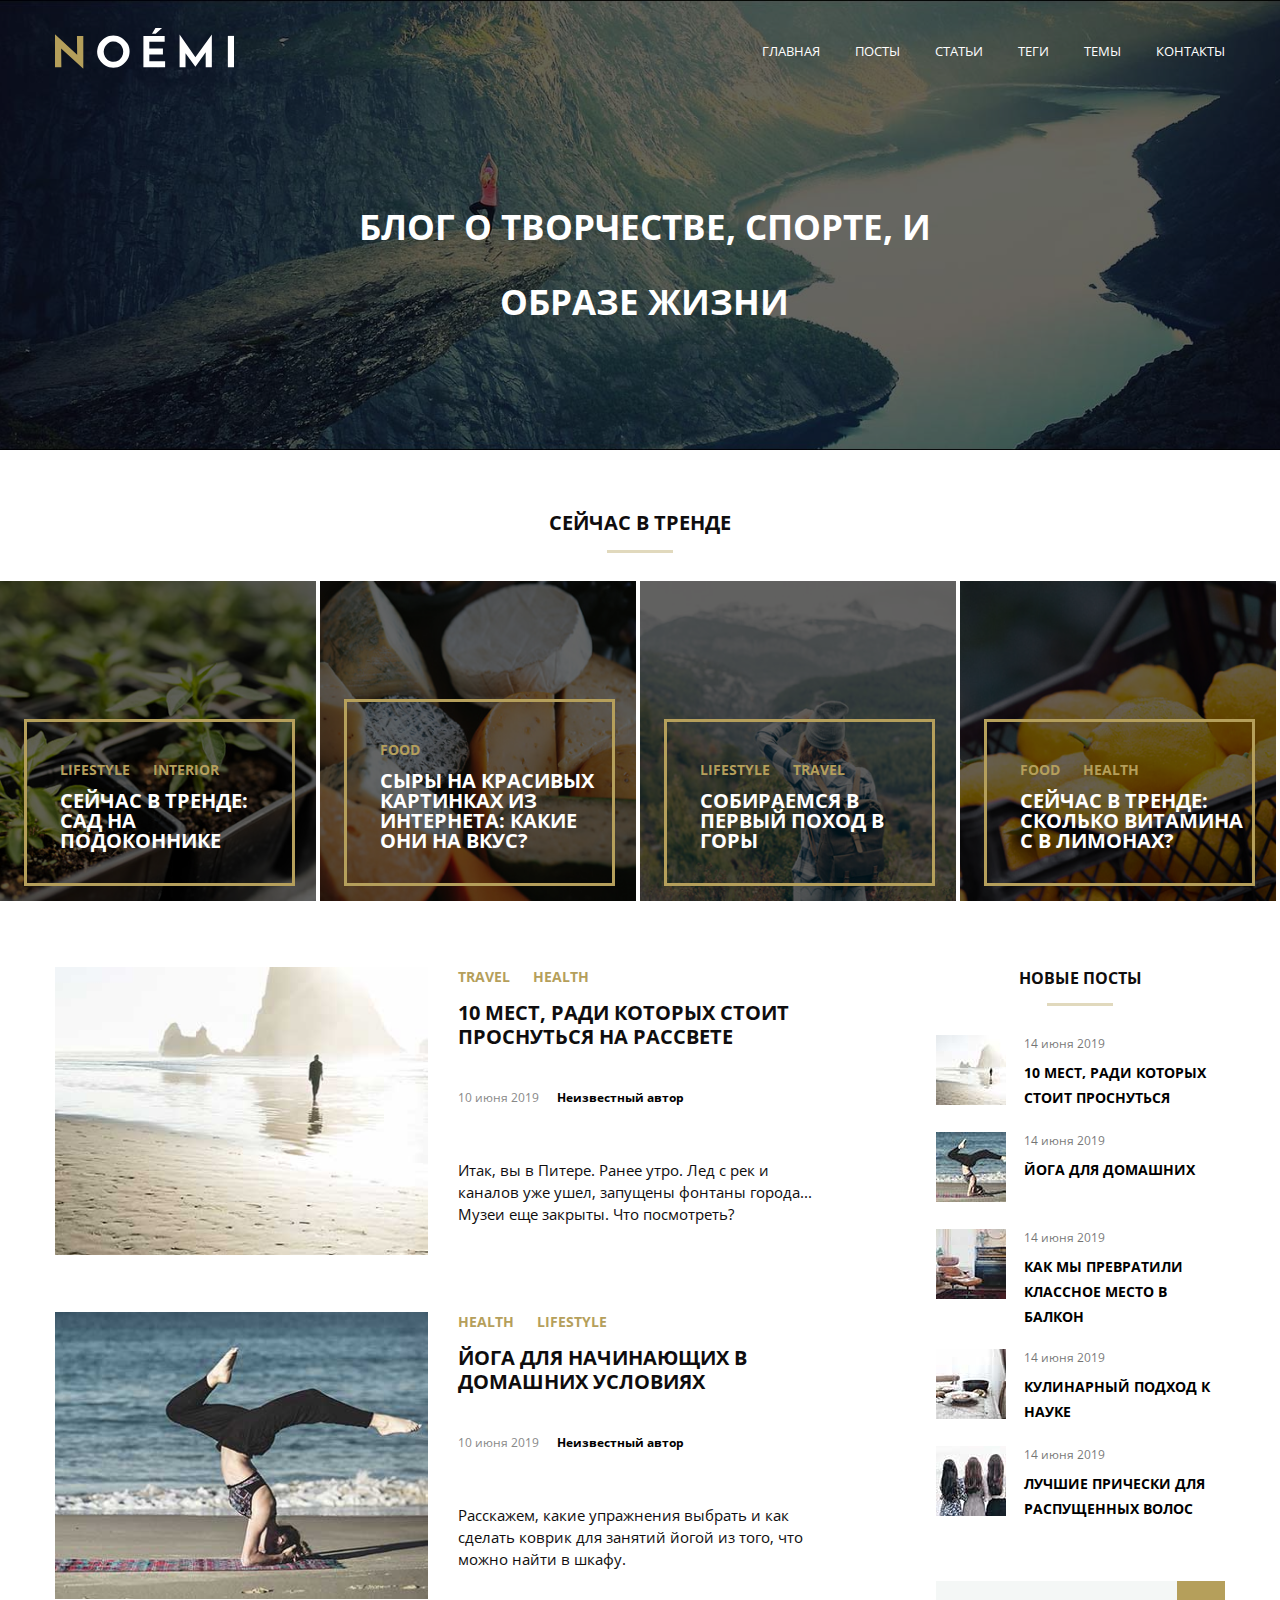
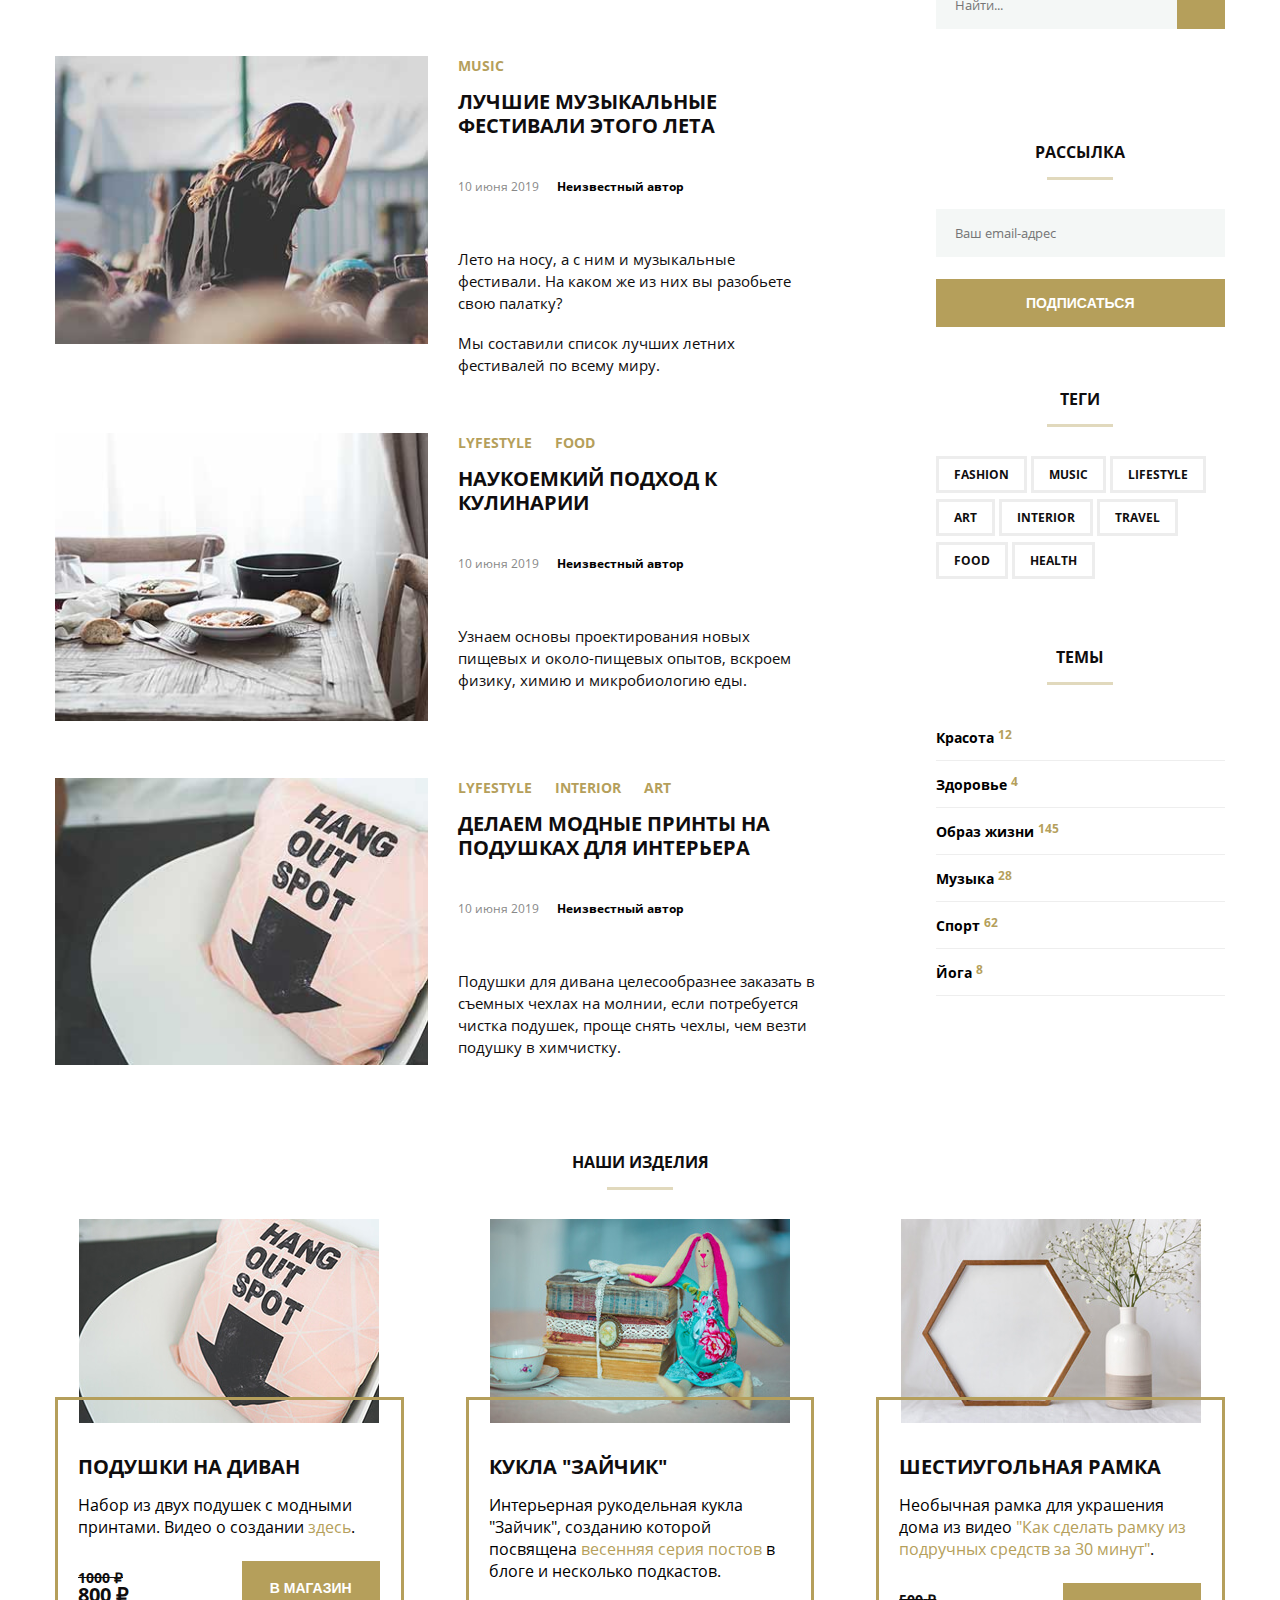
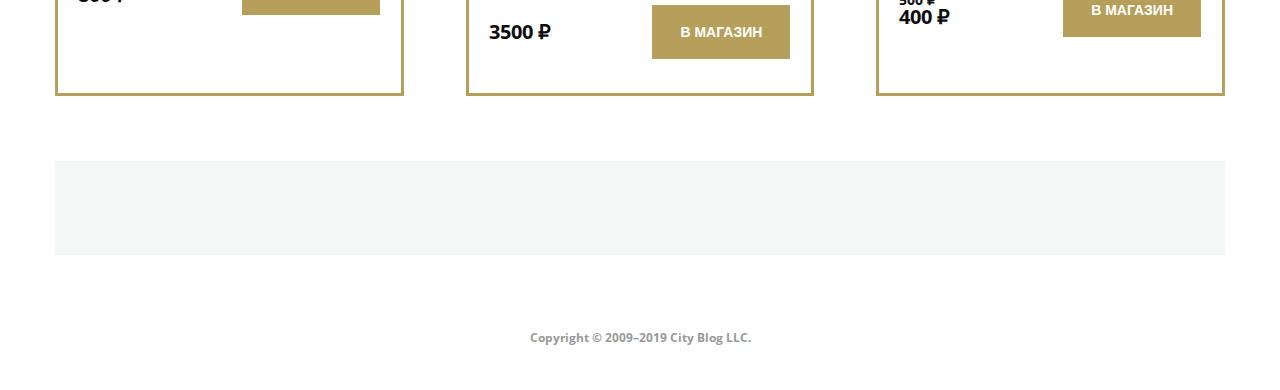
<file: index.html>
<!DOCTYPE html>
<html lang="ru">

<head>
    <meta charset="UTF-8">
    <meta name="viewport" content="width=device-width, initial-scale=1.0">
    <title>mq-diploma</title>
    <link rel="stylesheet" href="css/style.css">
</head>

<body>
    <!--popup-->
    <div class="popup_hidden">
        <div class="popup-container">
            <div class="feedback">
                <div class="feedback-header">
                    <h3 class="feedback-title">Ваш фидбек</h3>
                </div>
                <div class="feedback-content">
                    <form class="feedback-form">
                        <div class="feedback-form-row">
                            <label class="feedback-label">
                <span class="form-hint">Как часто вы заходите на сайт?</span>
                <select class="question-frequency">
                  <option selected>Почти каждый день</option>
                  <option>Раз в несколько дней</option>
                  <option>Раз в несколько недель</option>
                  <option>Несколько раз в год</option>
                </select>
              </label>
                        </div>
                        <div class="feedback-form-row">
                            <span class="form-hint">Вы подписаны на e-mail рассылку?</span>
                            <label class="feedback-radio-label">
                <input class="question-subscription" type="radio" name="subscription">
                <span class="radio-text">Да</span>
              </label>
                            <label class="feedback-radio-label">
                <input class="question-subscription" type="radio" name="subscription">
                <span class="radio-text">Нет</span>
              </label>
                        </div>
                        <div class="feedback-form-row">
                            <label class="feedback-label">
                <span class="form-hint">Расскажите, какой контент вы хотели бы видеть на нашем сайте?</span>
                <input class="question-content" type="text" placeholder="Может, больше рецептов?">
              </label>
                        </div>
                        <div class="feedback-form-row">
                            <button class="sign-up-button" type="submit">Отправить</button>
                        </div>
                    </form>
                </div>
                <button class="popup-close" type="button">
          <span class="popup-close-text_hidden">Закрыть окно</span>
        </button>
            </div>
        </div>
    </div>
    <!--header-->
    <header class="header">
        <div class="header-container">
            <div class="header-box">
                <nav class="menu">
                    <button class="menu-button" type="button">
            <span class="menu-button-label">Открыть меню</span>
          </button>
                    <ul class="menu-list">
                        <li class="menu-list-item">
                            <a href="#0" class="menu-link">Главная</a>
                        </li>
                        <li class="menu-list-item">
                            <a href="#0" class="menu-link">Посты</a>
                        </li>
                        <li class="menu-list-item">
                            <a href="#0" class="menu-link">Статьи</a>
                        </li>
                        <li class="menu-list-item">
                            <a href="#0" class="menu-link">Теги</a>
                        </li>
                        <li class="menu-list-item">
                            <a href="#0" class="menu-link">Темы</a>
                        </li>
                        <li class="menu-list-item">
                            <a href="#0" class="menu-link">Контакты</a>
                        </li>
                    </ul>
                </nav>
                <svg class="header-logo" version="1.1" id="Layer_1" xmlns="http://www.w3.org/2000/svg" xmlns:xlink="http://www.w3.org/1999/xlink" x="0px" y="0px" viewBox="0 0 81.6 18.5" style="enable-background:new 0 0 81.6 18.5;" xml:space="preserve">
          <style type="text/css">
            .st0 {
              fill: #B59F5B;
            }

            .st1 {
              fill: #FFFFFF;
            }
          </style>
          <path class="st0" d="M12.9,3.6v14.9h-0.1l-10-9.1l0.1,8.5H0V3h0.1l10,9.2L10,3.6C10,3.6,12.9,3.6,12.9,3.6z" />
          <path class="st1" d="M20.2,7.1c0.7-1.1,1.5-2,2.7-2.7c1.1-0.7,2.3-1,3.7-1s2.5,0.3,3.7,1c1.1,0.7,2,1.6,2.7,2.7s1,2.3,1,3.6
	s-0.3,2.5-1,3.7s-1.6,2-2.7,2.7s-2.3,1-3.7,1c-1.3,0-2.5-0.3-3.7-1c-1.1-0.7-2-1.5-2.7-2.7s-1-2.3-1-3.7C19.3,9.5,19.6,8.2,20.2,7.1
	z M22.8,13.1c0.4,0.7,0.9,1.3,1.6,1.7s1.4,0.6,2.3,0.6c0.8,0,1.5-0.2,2.2-0.6c0.7-0.4,1.2-1,1.6-1.7s0.6-1.5,0.6-2.3
	c0-0.9-0.2-1.6-0.6-2.3s-0.9-1.3-1.6-1.7s-1.4-0.6-2.2-0.6S25,6.3,24.4,6.8s-1.2,1-1.6,1.7s-0.6,1.5-0.6,2.3
	C22.2,11.6,22.4,12.4,22.8,13.1z" />
          <path class="st1" d="M50,3.6v2.7h-7v3.1h6.2v2.7H43v3.1h7.2v2.7h-9.9V3.6H50z M45.9,2.6h-1.7L45.8,0h3L45.9,2.6z" />
          <path class="st1" d="M71.5,3v14.9h-2.8v-6.8L64,17.7l0,0l-4.5-6.2v6.4h-2.7V3l0,0L64,13.3L71.5,3L71.5,3z" />
          <path class="st1" d="M81.6,3.6v14.3h-2.8V3.6H81.6z" />
        </svg>
            </div>
            <div class="header-title">
                <h1 class="main-title">Блог о творчестве, спорте, и образе жизни</h1>
            </div>
        </div>
    </header>

    <!--main page-->
    <div class="page">

        <!--main content-->
        <div class="main-content">
            <section class="trends">
                <h2 class="trends-header">Сейчас в тренде</h2>
                <div class="trends-cards">
                    <article class="trends-card card-1">
                        <div class="trends-card-body">
                            <div class="post-tags">
                                <ul class="post-tag-list">
                                    <li class="post-tag-item">
                                        <a href="#0" class="post-tag-link">Lifestyle</a>
                                    </li>
                                    <li class="post-tag-item">
                                        <a href="#0" class="post-tag-link">Interior</a>
                                    </li>
                                </ul>
                            </div>
                            <div class="trends-content">
                                <h3 class="trends-title">
                                    <a href="#0" class="trends-title-link">Сейчас в тренде: сад на подоконнике</a>
                                </h3>
                            </div>
                        </div>
                    </article>
                    <article class="trends-card card-2">
                        <div class="trends-card-body">
                            <div class="post-tags">
                                <ul class="post-tag-list">
                                    <li class="post-tag-item">
                                        <a href="#0" class="post-tag-link">Food</a>
                                    </li>
                                </ul>
                            </div>
                            <div class="trends-content">
                                <h3 class="trends-title">
                                    <a href="#0" class="trends-title-link">Сыры на красивых картинках из интернета: какие они на вкус?</a>
                                </h3>
                            </div>
                        </div>
                    </article>
                    <article class="trends-card card-3">
                        <div class="trends-card-body">
                            <div class="post-tags">
                                <ul class="post-tag-list">
                                    <li class="post-tag-item">
                                        <a href="#0" class="post-tag-link">Lifestyle</a>
                                    </li>
                                    <li class="post-tag-item">
                                        <a href="#0" class="post-tag-link">Travel</a>
                                    </li>
                                </ul>
                            </div>
                            <div class="trends-content">
                                <h3 class="trends-title">
                                    <a href="#0" class="trends-title-link">Собираемся в первый поход в горы</a>
                                </h3>
                            </div>
                        </div>
                    </article>
                    <article class="trends-card card-4">
                        <div class="trends-card-body">
                            <div class="post-tags">
                                <ul class="post-tag-list">
                                    <li class="post-tag-item">
                                        <a href="#0" class="post-tag-link">Food</a>
                                    </li>
                                    <li class="post-tag-item">
                                        <a href="#0" class="post-tag-link">Health</a>
                                    </li>
                                </ul>
                            </div>
                            <div class="trends-content">
                                <h3 class="trends-title">
                                    <a href="#0" class="trends-title-link">Сейчас в тренде: сколько витамина С в лимонах?</a>
                                </h3>
                            </div>
                        </div>
                    </article>
                </div>
            </section>
            <div class="main-container">
                <main class="main-posts">
                    <article class="post">
                        <div class="post-preview">
                            <img src="images/last-post1.jpg" class="post-img" alt="10 мест, ради которых стоит проснуться на рассвете">
                        </div>
                        <div class="post-description">
                            <header class="post-preview-header">
                                <div class="post-tags">
                                    <ul class="post-tag-list">
                                        <li class="post-tag-item">
                                            <a href="#0" class="post-tag-link">Travel</a>
                                        </li>
                                        <li class="post-tag-item">
                                            <a href="#0" class="post-tag-link">Health</a>
                                        </li>
                                    </ul>
                                </div>
                                <div class="post-info">
                                    <h3 class="post-title">
                                        <a href="#0" class="post-title-link">10 мест, ради которых стоит проснуться на рассвете</a>
                                    </h3>
                                    <div class="post-meta">
                                        <time class="post-date" datetime="2019-06-10">10 июня 2019</time>
                                        <span class="post-author">Неизвестный автор</span>
                                    </div>
                                </div>
                            </header>
                            <div class="post-content">
                                <p>Итак, вы в Питере. Ранее утро. Лед с рек и каналов уже ушел, запущены фонтаны города... Музеи еще закрыты. Что посмотреть?</p>
                            </div>
                        </div>
                    </article>
                    <article class="post">
                        <div class="post-preview">
                            <img src="images/last-post2.jpg" class="post-img" alt="Йога для начинающих в домашних условиях">
                        </div>
                        <div class="post-description">
                            <header class="post-preview-header">
                                <div class="post-tags">
                                    <ul class="post-tag-list">
                                        <li class="post-tag-item">
                                            <a href="#0" class="post-tag-link">Health</a>
                                        </li>
                                        <li class="post-tag-item">
                                            <a href="#0" class="post-tag-link">Lifestyle</a>
                                        </li>
                                    </ul>
                                </div>
                                <div class="post-info">
                                    <h3 class="post-title">
                                        <a href="#0" class="post-title-link">Йога для начинающих в домашних условиях</a>
                                    </h3>
                                    <div class="post-meta">
                                        <time class="post-date" datetime="2019-06-10">10 июня 2019</time>
                                        <span class="post-author">Неизвестный автор</span>
                                    </div>
                                </div>
                            </header>
                            <div class="post-content">
                                <p>Расскажем, какие упражнения выбрать и как сделать коврик для занятий йогой из того, что можно найти в шкафу.
                                </p>
                            </div>
                        </div>
                    </article>
                    <article class="post">
                        <div class="post-preview">
                            <img src="images/last-post3.jpg" class="post-img" alt="Лучшие музыкальные фестивали">
                        </div>
                        <div class="post-description">
                            <header class="post-preview-header">
                                <div class="post-tags">
                                    <ul class="post-tag-list">
                                        <li class="post-tag-item">
                                            <a href="#0" class="post-tag-link">Music</a>
                                        </li>
                                    </ul>
                                </div>
                                <div class="post-info">
                                    <h3 class="post-title">
                                        <a href="#0" class="post-title-link">Лучшие музыкальные фестивали этого лета</a>
                                    </h3>
                                    <div class="post-meta">
                                        <time class="post-date" datetime="2019-06-10">10 июня 2019</time>
                                        <span class="post-author">Неизвестный автор</span>
                                    </div>
                                </div>
                            </header>
                            <div class="post-content">
                                <p>Лето на носу, а с ним и музыкальные фестивали. На каком же из них вы разобьете свою палатку?</p>
                                <p>Мы составили список лучших летних фестивалей по всему миру.</p>
                            </div>
                        </div>
                    </article>
                    <article class="post">
                        <div class="post-preview">
                            <img src="images/last-post4.jpg" class="post-img" alt="Наукоемкий подход к кулинарии">
                        </div>
                        <div class="post-description">
                            <header class="post-preview-header">
                                <div class="post-tags">
                                    <ul class="post-tag-list">
                                        <li class="post-tag-item">
                                            <a href="#0" class="post-tag-link">Lyfestyle</a>
                                        </li>
                                        <li class="post-tag-item">
                                            <a href="#0" class="post-tag-link">Food</a>
                                        </li>
                                    </ul>
                                </div>
                                <div class="post-info">
                                    <h3 class="post-title">
                                        <a href="#0" class="post-title-link">Наукоемкий подход к кулинарии</a>
                                    </h3>
                                    <div class="post-meta">
                                        <time class="post-date" datetime="2019-06-10">10 июня 2019</time>
                                        <span class="post-author">Неизвестный автор</span>
                                    </div>
                                </div>
                            </header>
                            <div class="post-content">
                                <p>Узнаем основы проектирования новых пищевых и около-пищевых опытов, вскроем физику, химию и микробиологию еды.</p>
                            </div>
                        </div>
                    </article>
                    <article class="post">
                        <div class="post-preview">
                            <img src="images/last-post5.jpg" class="post-img" alt="Модные принты на подушках">
                        </div>
                        <div class="post-description">
                            <header class="post-preview-header">
                                <div class="post-tags">
                                    <ul class="post-tag-list">
                                        <li class="post-tag-item">
                                            <a href="#0" class="post-tag-link">Lyfestyle</a>
                                        </li>
                                        <li class="post-tag-item">
                                            <a href="#0" class="post-tag-link">Interior</a>
                                        </li>
                                        <li class="post-tag-item">
                                            <a href="#0" class="post-tag-link">Art</a>
                                        </li>
                                    </ul>
                                </div>
                                <div class="post-info">
                                    <h3 class="post-title">
                                        <a href="#0" class="post-title-link">Делаем модные принты на подушках для интерьера</a>
                                    </h3>
                                    <div class="post-meta">
                                        <time class="post-date" datetime="2019-06-10">10 июня 2019</time>
                                        <span class="post-author">Неизвестный автор</span>
                                    </div>
                                </div>
                            </header>
                            <div class="post-content">
                                <p>Подушки для дивана целесообразнее заказать в съемных чехлах на молнии, если потребуется чистка подушек, проще снять чехлы, чем везти подушку в химчистку.</p>
                            </div>
                        </div>
                    </article>
                </main>
                <!--sidebar-->
                <aside class="sidebar">

                    <!--latest posts section-->
                    <section class="new-posts">
                        <h2 class="section-title">Новые посты</h2>
                        <article class="new-post">
                            <div class="new-post-preview">
                                <img src="images/2.jpg" class="new-post-img" alt="10 мест, ради которых стоит проснуться">
                            </div>
                            <div class="new-post-info">
                                <time class="new-post-date" datetime="2019-06-14">14 июня 2019</time>
                                <h3><a href="#0" class="new-post-link">10 мест, ради которых стоит проснуться</a></h3>
                            </div>
                        </article>
                        <article class="new-post">
                            <div class="new-post-preview">
                                <img src="images/151.jpg" class="new-post-img" alt="Йога для домашних">
                            </div>
                            <div class="new-post-info">
                                <time class="new-post-date" datetime="2019-06-14">14 июня 2019</time>
                                <h3><a href="#0" class="new-post-link">Йога для домашних</a></h3>
                            </div>
                        </article>
                        <article class="new-post">
                            <div class="new-post-preview">
                                <img src="images/45.jpg" class="new-post-img" alt="Как мы превратили классное место в балкон">
                            </div>
                            <div class="new-post-info">
                                <time class="new-post-date" datetime="2019-06-14">14 июня 2019</time>
                                <h3><a href="#0" class="new-post-link">Как мы превратили классное место в балкон</a></h3>
                            </div>
                        </article>
                        <article class="new-post">
                            <div class="new-post-preview">
                                <img src="images/501.jpg" class="new-post-img" alt="Кулинарный подход к науке">
                            </div>
                            <div class="new-post-info">
                                <time class="new-post-date" datetime="2019-06-14">14 июня 2019</time>
                                <h3><a href="#0" class="new-post-link">Кулинарный подход к науке</a></h3>
                            </div>
                        </article>
                        <article class="new-post">
                            <div class="new-post-preview">
                                <img src="images/7.jpg" class="new-post-img" alt="Лучшие прически для распущенных волос">
                            </div>
                            <div class="new-post-info">
                                <time class="new-post-date" datetime="2019-06-14">14 июня 2019</time>
                                <h3><a href="#0" class="new-post-link">Лучшие прически для распущенных волос</a></h3>
                            </div>
                        </article>

                        <!--search-form-->
                        <div class="search">
                            <form class="search-form">
                                <label class="search-group">
                  <span class="visually-hidden">Введите ключевое слово для поиска статьи</span>
                  <input type="search" class="field" placeholder="Найти..." required>
                </label>
                                <button type="submit" class="search-button">
                  <span class="visually-hidden">Найти</span>
                </button>
                            </form>
                        </div>
                    </section>

                    <!--subscribe-form-->
                    <section class="subscribe-section">
                        <h2 class="section-title">Рассылка</h2>
                        <div class="subscribe">
                            <form class="subscribe-form">
                                <label class="subscribe-hint">
                  <span class="visually-hidden">Оформить подписку</span>
                  <input type="email" class="field-email" placeholder="Ваш email-адрес" required>
                </label>
                                <div class="subscribe">
                                    <button type="submit" class="subscribe-button">Подписаться</button>
                                </div>
                            </form>
                        </div>
                    </section>

                    <!--tag-cloud-->
                    <section class="tags-section">
                        <h2 class="section-title">Теги</h2>
                        <div class="tags">
                            <ul class="tag-list">
                                <li class="tag-list-item">
                                    <a href="#0" class="tag-link">Fashion</a>
                                </li>
                                <li class="tag-list-item">
                                    <a href="#0" class="tag-link">Music</a>
                                </li>
                                <li class="tag-list-item">
                                    <a href="#0" class="tag-link">Lifestyle</a>
                                </li>
                                <li class="tag-list-item">
                                    <a href="#0" class="tag-link">Art</a>
                                </li>
                                <li class="tag-list-item">
                                    <a href="#0" class="tag-link">Interior</a>
                                </li>
                                <li class="tag-list-item">
                                    <a href="#0" class="tag-link">Travel</a>
                                </li>
                                <li class="tag-list-item">
                                    <a href="#0" class="tag-link">Food</a>
                                </li>
                                <li class="tag-list-item">
                                    <a href="#0" class="tag-link">Health</a>
                                </li>
                            </ul>
                        </div>
                    </section>

                    <!--category section-->
                    <section class="category-section">
                        <h2 class="section-title">Темы</h2>
                        <div class="categories">
                            <ul class="category-list">
                                <li class="category-list-item">
                                    <a href="#0" class="category-link">Красота</a>
                                    <span class="category-post-number">12</span>
                                </li>
                                <li class="category-list-item">
                                    <a href="#0" class="category-link">Здоровье</a>
                                    <span class="category-post-number">4</span>
                                </li>
                                <li class="category-list-item">
                                    <a href="#0" class="category-link">Образ жизни</a>
                                    <span class="category-post-number">145</span>
                                </li>
                                <li class="category-list-item">
                                    <a href="#0" class="category-link">Музыка</a>
                                    <sup class="category-post-number">28</sup>
                                </li>
                                <li class="category-list-item">
                                    <a href="#0" class="category-link">Спорт</a>
                                    <span class="category-post-number">62</span>
                                </li>
                                <li class="category-list-item">
                                    <a href="#0" class="category-link">Йога</a>
                                    <span class="category-post-number">8</span>
                                </li>
                            </ul>
                        </div>
                    </section>
                </aside>
                <section class="products">
                    <h2 class="products-header">Наши изделия</h2>
                    <div class="products-cards">
                        <article class="product">
                            <div class="product-imgbox">
                                <picture class="product-preview">
                                    <source srcset="images/shop-item-mobile1.jpg" media="(max-width: 640px)">
                                    <source srcset="images/shop-item-tablet1.jpg" media="(min-width: 641px) and (max-width: 1199px)">
                                    <source srcset="images/shop-item-desk1.jpg" media="(min-width: 1200px)">
                                    <img class="product-preview" src="images/shop-item-tablet1.jpg" alt="Подушки на диван">
                                </picture>
                            </div>
                            <div class="product-info">
                                <div class="product-content">
                                    <h3 class="product-name">Подушки на диван</h3>
                                    <div class="product-description">
                                        <p>
                                            Набор из двух подушек с модными принтами. Видео о создании <a href=#0 class="product-link">здесь</a>.
                                        </p>
                                    </div>
                                </div>
                                <footer class="product-footer">
                                    <div class="product-prices">
                                        <span class="old-price">
                      <span class="product-price-value">1000</span>
                                        <span class="product-price-currency">₽</span>
                                        </span>
                                        <span class="new-price">
                      <span class="product-price-value">800</span>
                                        <span class="product-price-currency">₽</span>
                                        </span>
                                    </div>
                                    <button class="product-button" type="button">В магазин</button>
                                </footer>
                            </div>
                        </article>
                        <article class="product">
                            <div class="product-imgbox">
                                <picture class="product-preview">
                                    <source srcset="images/shop-item-mobilet2.jpg" media="(max-width: 640px)">
                                    <source srcset="images/shop-item-tablet2.jpg" media="(min-width: 641px) and (max-width: 1199px)">
                                    <source srcset="images/shop-item-desk2.jpg" media="(min-width: 1200px)">
                                    <img class="product-preview" src="images/shop-item-tablet2.jpg" alt="Кукла Зайчик">
                                </picture>
                            </div>
                            <div class="product-info">
                                <div class="product-content">
                                    <h3 class="product-name">Кукла "Зайчик"</h3>
                                    <div class="product-description">
                                        <p>
                                            Интерьерная рукодельная кукла "Зайчик", созданию которой посвящена <a href=#0 class="product-link">весенняя серия постов</a> в блоге и несколько подкастов.
                                        </p>
                                    </div>
                                </div>
                                <footer class="product-footer">
                                    <div class="product-prices">
                                        <span class="new-price">
                      <span class="product-price-value">3500</span>
                                        <span class="product-price-currency">₽</span>
                                        </span>
                                    </div>
                                    <button class="product-button" type="button">В магазин</button>
                                </footer>
                            </div>
                        </article>
                        <article class="product">
                            <div class="product-imgbox">
                                <picture class="product-preview">
                                    <source srcset="images/shop-item-mobilet3.jpg" media="(max-width: 640px)">
                                    <source srcset="images/shop-item-tablet3.jpg" media="(min-width: 641px) and (max-width: 1199px)">
                                    <source srcset="images/shop-item-desk3.jpg" media="(min-width: 1200px)">
                                    <img class="product-preview" src="images/shop-item-tablet3.jpg" alt="Шестиугольная рамка">
                                </picture>
                            </div>
                            <div class="product-info">
                                <div class="product-content">
                                    <h3 class="product-name">Шестиугольная рамка</h3>
                                    <div class="product-description">
                                        <p>
                                            Необычная рамка для украшения дома из видео <a href=#0 class="product-link">"Как сделать рамку из
                        подручных средств за 30 минут"</a>.
                                        </p>
                                    </div>
                                </div>
                                <footer class="product-footer">
                                    <div class="product-prices">
                                        <span class="old-price">
                      <span class="product-price-value">500</span>
                                        <span class="product-price-currency">₽</span>
                                        </span>
                                        <span class="new-price">
                      <span class="product-price-value">400</span>
                                        <span class="product-price-currency">₽</span>
                                        </span>
                                    </div>
                                    <button class="product-button" type="button">В магазин</button>
                                </footer>
                            </div>
                        </article>
                    </div>
                </section>
            </div>

            </main>
        </div>

        <!--footer-->
        <footer class="footer">
            <div class="footer-container">
                <address class="articles-socials">
        <ul class="socials-list">
          <li class="socials-list-item">
            <a href="0" class="socials-link socials-link-twitter">
              <span class="socials-link-text visually-hidden">Twitter</span>
            </a>
          </li>
          <li class="socials-list-item">
            <a href="0" class="socials-link socials-link-pinterest">
              <span class="socials-link-text visually-hidden">Pinterest</span>
            </a>
          </li>
          <li class="socials-list-item">
            <a href="0" class="socials-link socials-link-facebook">
              <span class="socials-link-text visually-hidden">Facebook</span>
            </a>
          </li>
          <li class="socials-list-item">
            <a href="0" class="socials-link socials-link-instagram">
              <span class="socials-link-text visually-hidden">Instagram</span>
            </a>
          </li>
          <li class="socials-list-item">
            <a href="0" class="socials-link socials-link-tumblr">
              <span class="socials-link-text visually-hidden">Tumblr</span>
            </a>
          </li>
        </ul>
      </address>
                <div class="copyright">
                    <a href="#0" class="copyright-link">Copyright © 2009–2019 City Blog LLC.</a>
                </div>
            </div>
        </footer>
</body>

</html>
</file>
<file: css/style.css>
* {
    margin: 0;
    padding: 0;
}

@font-face {
    font-family: Open Sans;
    src: url(../fonts/OpenSans-Regular.ttf), url(../fonts/OpenSans-Regular.woff), url(../fonts/OpenSans-Regular.woff2);
    font-weight: 400;
    font-style: normal;
}

@font-face {
    font-family: Open Sans;
    src: url(../fonts/OpenSans-Bold.ttf), url(../fonts/OpenSans-Bold.woff), url(../fonts/OpenSans-Bold.woff2);
    font-weight: 700;
    font-style: normal;
}


/*popup*/

.popup_hidden {
    display: flex;
    flex: auto;
    position: fixed;
    top: 0;
    left: 0;
    z-index: 9999;
    box-sizing: border-box;
    padding-top: 56px;
    padding-left: 15px;
    padding-right: 15px;
    width: 100%;
    height: 100vh;
    background-color: rgba(0, 0, 0, 0.6);
}

.popup_hidden {
    display: none;
}

.popup-container {
    position: relative;
    width: 98%;
    max-width: 390px;
    margin: auto;
    background-color: #ffffff;
}

.feedback-title {
    padding-top: 30px;
    font-weight: 700;
    line-height: normal;
    font-size: 16px;
    text-transform: uppercase;
    text-align: center;
    color: #0f0d0e;
}

.feedback-title::after {
    content: "";
    display: block;
    width: 66px;
    box-sizing: border-box;
    border-bottom: 3px solid #e1d9bd;
    margin-right: auto;
    margin-left: auto;
    margin-top: 11px;
    margin-bottom: 29px;
}

.feedback-form {
    -webkit-appearance: none;
    -moz-appearance: none;
    display: flex;
    flex-direction: column;
    align-items: flex-start;
    justify-content: space-between;
}

.feedback-form-row {
    width: 100%;
    box-sizing: border-box;
    padding-right: 25px;
    padding-left: 25px;
    margin-top: 34px;
}

.feedback-form-row:first-child {
    margin-top: 0;
}

.form-hint {
    display: block;
    margin-bottom: 9px;
    font-weight: 400;
    line-height: normal;
    font-size: 13px;
    font-family: Open Sans, Arial, sans-serif;
}

.question-frequency {
    -webkit-appearance: none;
    -moz-appearance: none;
    width: 100%;
    height: 48px;
    padding-left: 20px;
    font-weight: 400;
    line-height: normal;
    font-size: 13px;
    color: #000000;
    opacity: 0.54;
    border: none;
    background-image: url("../svg/form-arrows.svg");
    background-repeat: no-repeat;
    background-position: right 15px center;
    background-color: #f4f7f6;
    background-size: 8px;
}

.question-frequency:focus {
    outline: 1px solid #b59f5b;
}

.feedback-radio-label {
    display: inline-block;
}

.feedback-radio-label:last-child {
    margin-left: 34px;
}

.question-subscription {
    position: absolute;
    clip: rect(1px, 1px, 1px, 1px);
    height: 1px;
    width: 1px;
}

.question-subscription:checked {
    outline: 1px solid #b59f5b;
    outline-offset: 3px;
}

.radio-text {
    font-weight: 400;
    line-height: normal;
    font-size: 13px;
    font-family: Open Sans, Arial, sans-serif;
}

.radio-text::before {
    display: inline-block;
    content: "";
    width: 25px;
    height: 25px;
    margin-right: 6px;
    vertical-align: middle;
    background-image: url("../svg/form-empty-circle.svg");
    background-repeat: no-repeat;
    background-position: center center;
    background-size: 25px;
}

.question-subscription:checked+.radio-text::before {
    background-image: url("../svg/form-circle.svg");
}

.question-content {
    width: 100%;
    height: 131px;
    box-sizing: border-box;
    padding-top: 21px;
    padding-left: 21px;
    font-weight: 400;
    line-height: normal;
    font-size: 13px;
    color: #000000;
    opacity: 0.54;
    border: none;
    background-color: #f4f7f6;
}

.question-content:focus {
    outline: 1px solid #b59f5b;
}

.sign-up-button {
    width: 100%;
    height: 48px;
    margin-top: 25px;
    margin-bottom: 30px;
    font-weight: 700;
    line-height: normal;
    font-size: 14px;
    text-align: center;
    text-transform: uppercase;
    color: #ffffff;
    background-color: #b59f5b;
    border: none;
}

.sign-up-button:hover {
    background-color: #323232;
}

.popup-close {
    position: absolute;
    right: 0;
    top: -32px;
    width: 27px;
    height: 27px;
    border: none;
    background-image: url("../svg/form-x.svg");
    background-repeat: no-repeat;
    background-position: center center;
    background-size: 27px;
    background-color: transparent;
}

.popup-close-text_hidden {
    position: absolute;
    width: 1px;
    height: 1px;
    clip: rect(1px 1px 1px 1px);
}

@media (min-width: 641px) and (max-width:1199px) {
    .popup-container {
        width: 50%;
    }
}


/*header*/

.header {
    position: relative;
    min-height: 639px;
    text-align: center;
    background-image: url("../images/banner-mobile.jpg");
    background-repeat: no-repeat;
    background-position: center center;
    background-color: #000000;
    background-size: cover;
}

.header::after {
    content: "";
    position: absolute;
    top: 0;
    left: 0;
    bottom: 0;
    right: 0;
    background-color: #000000;
    opacity: 0.6;
}

.header-container,
.footer-container {
    max-width: 1170px;
    margin-right: auto;
    margin-left: auto;
    padding-right: 15px;
    padding-left: 15px;
}

.header-box {
    position: relative;
    z-index: 2;
    display: flex;
    flex-direction: column;
    justify-content: space-between;
    align-items: center;
    box-sizing: border-box;
    padding-top: 8.6%;
    margin: auto;
    font-family: Open Sans, Arial, sans-serif;
}

.menu {
    align-self: flex-end;
    font-weight: 400;
    font-size: 13px;
    line-height: 36px;
    text-transform: uppercase;
}

.menu-button {
    position: absolute;
    width: 23px;
    height: 20px;
    text-indent: -9999px;
    border: none;
    background-color: transparent;
}

.menu-button::before {
    top: 0;
}

.menu-button::before,
.menu-button::after {
    content: "";
    position: absolute;
    right: 16px;
    width: 100%;
    height: 20%;
    background-color: #ffffff;
}

.menu-button::after {
    bottom: 0;
}

.menu-button-label {
    position: absolute;
    top: 8px;
    right: 16px;
    width: 100%;
    height: 20%;
    background-color: #ffffff;
}

.menu-list {
    display: none;
}

.header-logo {
    max-width: 269px;
    margin-top: 185px;
}

.header-title {
    position: relative;
    z-index: 3;
    margin-top: 43px;
}

.main-title {
    font-weight: 700;
    line-height: 36px;
    font-size: 26px;
    font-family: Open Sans, Arial, sans-serif;
    text-transform: uppercase;
    color: #ffffff;
}


/*main page*/

.page {
    font-family: Open Sans, Arial, sans-serif;
}

.main-content {
    text-align: left;
}


/*trends section*/

.trends {
    box-sizing: border-box;
    margin-bottom: 44px;
}

.trends-header {
    margin-top: 40px;
    font-weight: 700;
    line-height: normal;
    font-size: 16px;
    text-transform: uppercase;
    text-align: center;
    color: #0f0d0e;
}

.trends-header::after {
    content: "";
    display: block;
    width: 66px;
    box-sizing: border-box;
    border-bottom: 3px solid #e1d9bd;
    margin-right: auto;
    margin-left: auto;
    margin-top: 8px;
    margin-bottom: 25px;
}

.trends-card {
    position: relative;
    display: flex;
    height: 231px;
    margin-bottom: 2px;
    font-size: 16px;
    background-color: #000000;
    background-repeat: no-repeat;
    background-size: cover;
    background-position: center center;
}

.card-1 {
    background-image: url(../images/trend1.jpg);
}

.card-2 {
    background-image: url(../images/trend2.jpg);
}

.card-3 {
    background-image: url(../images/trend3.jpg);
}

.card-4 {
    background-image: url(../images/trend4.jpg);
}

.trends-card::after {
    content: "";
    position: absolute;
    top: 0;
    left: 0;
    z-index: 5;
    width: 100%;
    height: 100%;
    background-color: #000000;
    opacity: 0.6;
}

.trends-card-body {
    position: absolute;
    bottom: 15px;
    right: 13px;
    left: 16px;
    z-index: 9998;
    display: flex;
    flex-direction: column;
    align-items: flex-start;
    justify-content: center;
    box-sizing: border-box;
    width: calc(100% - 29px);
    padding-top: 33px;
    padding-left: 19px;
    padding-bottom: 30px;
    border: 3px solid #b59f5b;
}

.post-tags {
    font-weight: 700;
    line-height: normal;
    font-size: 14px;
    text-transform: uppercase;
}

.post-tag-list {
    list-style-type: none;
}

.post-tag-item {
    display: inline-block;
    margin-right: 19px;
}

.post-tag-item:last-child {
    margin-right: 0;
}

.post-tag-link {
    text-decoration: none;
    color: #b59f5b;
}

.post-tag-link:hover {
    text-decoration: underline;
}

.trends-content {
    margin-top: 12px;
}

.trends-title {
    font-weight: 700;
    line-height: 20px;
    font-size: 16px;
    text-transform: uppercase;
}

.trends-title-link {
    text-decoration: none;
    color: #ffffff;
}

.trends-title-link:hover {
    color: #b59f5b;
}


/*post list*/

.main-container {
    max-width: 1170px;
    margin-right: auto;
    margin-left: auto;
    padding-right: 15px;
    padding-left: 15px;
}

.post {
    box-sizing: border-box;
    padding-bottom: 22px;
    border-bottom: 3px solid #eeeeee;
}

.post:nth-child(n+2) {
    margin-top: 35px;
}

.post-img {
    display: block;
    width: 100%;
}

.post-preview-header {
    margin-top: 15px;
}

.post-info {
    margin-top: 15px;
}

.post-title-link {
    display: block;
    font-weight: 700;
    line-height: 20px;
    font-size: 16px;
    text-transform: uppercase;
    color: #0f0d0e;
    text-decoration: none;
}

.post-title-link:hover {
    color: #b59f5b;
}

.post-meta {
    margin-top: 25px;
}

.post-date {
    display: inline-block;
    margin-right: 14px;
    font-weight: 400;
    line-height: normal;
    font-size: 12px;
    color: #888888;
}

.post-author {
    display: inline-block;
    font-weight: 700;
    line-height: normal;
    font-size: 12px;
    color: #000000;
}

.post-content {
    margin-top: 20px;
    font-weight: 400;
    line-height: 20px;
    font-size: 14px;
    color: #0f0d0e;
}

p {
    margin-bottom: 12px;
}

p:last-child {
    margin-bottom: 0;
}


/*sidebar*/

.sidebar {
    margin-top: 44px;
    font-family: Open Sans, Arial, sans-serif;
}


/*latest posts section*/

.section-title {
    font-weight: 700;
    line-height: normal;
    font-size: 16px;
    text-transform: uppercase;
    text-align: center;
    color: #0f0d0e;
}

.section-title::after {
    content: "";
    display: block;
    width: 66px;
    box-sizing: border-box;
    border-bottom: 3px solid #e1d9bd;
    margin-right: auto;
    margin-left: auto;
    margin-top: 14px;
    margin-bottom: 29px;
}

.new-post {
    display: flex;
}

.new-post:nth-child(n+2) {
    margin-top: 20px;
}

.new-post-preview {
    margin-right: 18px;
}

.new-post-date {
    display: block;
    margin-bottom: 6px;
    font-weight: 400;
    line-height: normal;
    font-size: 12px;
    color: #000000;
    opacity: 0.54;
}

.new-post-link {
    font-weight: 700;
    line-height: 18px;
    font-size: 14px;
    text-transform: uppercase;
    color: #000000;
    text-decoration: none;
}

.new-post-link:hover {
    color: #b59f5b;
}


/*search-form*/

.search {
    margin-top: 60px;
}

.search-form {
    -webkit-appearance: none;
    -moz-appearance: none;
    display: flex;
}

.search-group {
    width: 100%;
    text-align: left;
}

.field {
    display: inline-block;
    height: 48px;
    width: 100%;
    box-sizing: border-box;
    padding-left: 19px;
    font-weight: 400;
    font-size: 13px;
    font-family: inherit;
    background-color: #f4f7f6;
    border: none;
}

.field:focus {
    outline: 1px solid #b59f5b;
}

.search-button {
    min-width: 48px;
    height: 48px;
    border: none;
    background-color: #b59f5b;
    background-image: url("https://netology-code.github.io/html-2-diploma/sources/images/search.svg");
    background-repeat: no-repeat;
    background-position: center center;
    background-size: 18px;
}

.search-button:hover {
    background-color: #323232;
}


/*subscribe-form*/

.subscribe-section {
    margin-top: 44px;
}

.subscribe {
    margin-top: 22px;
}

.subscribe-form {
    -webkit-appearance: none;
    -moz-appearance: none;
    display: flex;
    flex-direction: column;
}

.subscribe-hint {
    text-align: left;
}

.visually-hidden {
    width: 1px;
    height: 1px;
    clip: rect(1px, 1px, 1px, 1px);
    position: absolute;
}

.field-email {
    display: block;
    height: 48px;
    width: 100%;
    box-sizing: border-box;
    padding-left: 19px;
    font-weight: 400;
    font-size: 13px;
    font-family: inherit;
    background-color: #f4f7f6;
    border: none;
}

.field-email:focus {
    outline: 1px solid #b59f5b;
}

.subscribe-button {
    width: 100%;
    height: 48px;
    font-weight: 700;
    font-size: 14px;
    text-transform: uppercase;
    color: #ffffff;
    border: none;
    background-color: #b59f5b;
}

.subscribe-button:hover {
    background-color: #323232;
}


/*tag-cloud*/

.tags-section {
    margin-top: 44px;
}

.tags {
    margin-top: 23px;
    text-align: left;
}

.tag-list {
    list-style-type: none;
}

.tag-list-item {
    display: inline-block;
    margin-bottom: 6px;
}

.tag-link {
    display: inline-block;
    padding: 7px 15px;
    font-weight: 700;
    font-size: 12px;
    text-transform: uppercase;
    color: #0f0d0e;
    border: 3px solid #ededed;
    text-decoration: none;
}

.tag-link:hover {
    border: 3px solid #b59f5b;
}


/*category section*/

.category-section {
    margin-top: 44px;
}

.categories {
    margin-top: 24px;
    text-align: left;
}

.category-list {
    display: flex;
    flex-direction: column;
    list-style-type: none;
}

.category-list-item {
    display: flex;
    align-items: center;
    justify-content: flex-start;
    height: 47px;
    box-sizing: border-box;
    border-bottom: 1px solid #eeeeee;
}

.category-link {
    display: inline-block;
    margin-right: 4px;
    font-weight: 700;
    font-size: 14px;
    color: #000000;
    text-decoration: none;
}

.category-link:hover {
    color: #b59f5b;
}

.category-post-number {
    display: inline-block;
    padding-top: 15px;
    padding-bottom: 21px;
    font-weight: 700;
    font-size: 12px;
    color: #b59f5b;
}

.products {
    margin-top: 44px;
}

.products-header {
    font-weight: 700;
    line-height: normal;
    font-size: 16px;
    text-transform: uppercase;
    text-align: center;
    color: #0f0d0e;
}

.products-header::after {
    content: "";
    display: block;
    width: 66px;
    box-sizing: border-box;
    border-bottom: 3px solid #e1d9bd;
    margin-right: auto;
    margin-left: auto;
    margin-top: 14px;
    margin-bottom: 29px;
}

.product {
    display: flex;
    flex-direction: column;
    justify-content: center;
    align-items: flex-start;
    margin-bottom: 25px;
    padding-right: 21px;
    padding-left: 21px;
    box-sizing: border-box;
}

.product:last-child {
    margin-bottom: 0;
}

.product-imgbox {
    max-width: 100%;
    margin-right: auto;
    margin-left: auto;
}

.product-preview {
    max-width: 100%;
    margin-right: auto;
    margin-left: auto;
}

.product-info {
    position: relative;
    margin-top: -31px;
    margin-right: -21px;
    margin-left: -21px;
    padding-left: 18px;
    padding-right: 21px;
    padding-bottom: 26px;
    border: 3px solid #b59f5b;
}

.product-content {
    margin-bottom: 23px;
    padding-top: 53px;
}

.product-name {
    margin-bottom: 8px;
    font-weight: 700;
    line-height: normal;
    font-size: 17px;
    text-transform: uppercase;
    color: #0f0d0e;
}

.product-link {
    text-decoration: none;
    color: #b59f5b;
}

.product-link:hover {
    font-weight: 700;
    text-decoration: underline;
}

.product-footer {
    display: flex;
    justify-content: space-between;
    align-items: center;
}

.product-prices {
    display: flex;
    flex-direction: column;
}

.old-price {
    font-weight: 700;
    line-height: 1;
    font-size: 14px;
    text-decoration: line-through;
    color: #0f0d0e;
}

.new-price {
    font-weight: 700;
    line-height: 1;
    font-size: 20px;
    color: #0f0d0e;
}

.product-button {
    padding: 19px 28px;
    font-weight: 700;
    line-height: normal;
    font-size: 14px;
    text-transform: uppercase;
    color: #ffffff;
    background-color: #b59f5b;
    border: none;
}

.product-button:hover {
    background-color: #323232;
}


/*footer*/

.footer {
    margin-top: 44px;
    font-family: Open Sans, Arial, sans-serif;
    text-align: center;
}

.articles-socials {
    background-color: #f3f7f5;
}

.socials-list {
    padding-top: 31px;
    padding-bottom: 31px;
    list-style-type: none;
}

.socials-list-item {
    display: inline-block;
    margin: 0px 14px;
}

.socials-list-item:last-child {
    margin: 0;
}

.socials-link {
    display: inline-block;
    width: 27px;
    height: 27px;
    background-repeat: no-repeat;
    background-position: center;
    background-size: 27px;
}

.socials-link-twitter {
    background-image: url("https://netology-code.github.io/html-2-diploma/sources/images/social/004-twitter.svg");
}

.socials-link-pinterest {
    background-image: url("https://netology-code.github.io/html-2-diploma/sources/images/social/001-pinterest.svg");
}

.socials-link-facebook {
    background-image: url("https://netology-code.github.io/html-2-diploma/sources/images/social/002-facebook-logo.svg");
}

.socials-link-instagram {
    background-image: url("https://netology-code.github.io/html-2-diploma/sources/images/social/005-instagram.svg");
}

.socials-link-tumblr {
    background-image: url("https://netology-code.github.io/html-2-diploma/sources/images/social/003-tumblr.svg");
}

.copyright {
    margin-top: 50px;
    margin-bottom: 47px;
}

.copyright-link {
    display: block;
    font-weight: 700;
    line-height: normal;
    font-size: 12px;
    color: #999999;
    text-decoration: none;
}

@media (min-width: 641px),
(orientation: landscape) and (max-width: 640px) {
    .trends-cards {
        display: flex;
        flex-wrap: wrap;
    }
    .trends-card {
        width: calc(50% - 4px);
        font-size: 17px;
    }
    .trends-card:nth-child(2n+1) {
        margin-right: 4px;
    }
}

@media (min-width: 641px) {
    .header-box {
        flex-direction: row;
        align-items: flex-start;
        justify-content: space-between;
    }
    .menu {
        order: 2;
    }
    .header-logo {
        margin-top: 0;
    }
    .page {
        display: flex;
        flex-direction: column;
    }
    .main-content {
        display: flex;
        flex-direction: column;
        text-align: left;
    }
    .trends-cards {
        display: flex;
    }
    .main-container {
        display: flex;
        flex-wrap: wrap;
        align-items: flex-start;
        margin: auto;
    }
    .sidebar {
        margin-top: 0;
    }
}

@media (min-width: 641px) and (max-width: 1199px) {
    .header {
        max-height: 100%;
        background-image: url("../images/banner-bg-tablet.jpg");
    }
    .header-container,
    .footer-container {
        padding-right: 35px;
        padding-left: 35px;
    }
    .header-box {
        padding-top: 43px;
    }
    .menu {
        align-self: auto;
    }
    .header-logo {
        width: 158px;
    }
    .header-title {
        margin-top: 104px;
        padding-right: 43px;
        padding-left: 43px;
    }
    .main-title {
        line-height: 55px;
        font-size: 5.20vw;
    }
    .menu-button::before,
    .menu-button::after {
        right: 35px;
    }
    .menu-button-label {
        right: 35px;
    }
    .trends {
        margin-bottom: 50px;
    }
    .trends-header {
        margin-top: 46px;
        font-size: 18px;
    }
    .trends-header::after {
        margin-top: 14px;
        margin-bottom: 19px;
    }
    .trends-cards {
        flex-wrap: wrap;
        flex-direction: row;
    }
    .trends-card {
        width: calc(50% - 4px);
    }
    .trends-card:nth-child(2n+1) {
        margin-right: 4px;
        margin-bottom: 3px;
    }
    .trends-card-body {
        right: 19px;
        left: 20px;
        width: calc(100% - 39px);
        padding-top: 36px;
        padding-left: 31px;
    }
    .trends-title {
        font-size: 17px;
    }
    .main-container {
        padding-right: 35px;
        padding-left: 35px;
    }
    .main-posts {
        width: 50%;
        margin-right: 35px;
    }
    .post:nth-child(n+2) {
        margin-top: 41px;
    }
    .post-preview-header {
        margin-top: 17px;
    }
    .post-title-link {
        font-size: 17px;
        line-height: 22px;
    }
    .post-meta {
        margin-top: 38px;
    }
    .post-content {
        margin-top: 36px;
        font-weight: 400;
        line-height: 22px;
        font-size: 15px;
        color: #0f0d0e;
    }
    p {
        margin-bottom: 18px;
    }
    .sidebar {
        width: 43%;
    }
    .new-post:nth-child(n+2) {
        margin-top: 22px;
    }
    .new-post-date {
        margin-bottom: 9px;
    }
    .subscribe-section {
        margin-top: 62px;
    }
    .tags-section {
        margin-top: 61px;
    }
    .category-section {
        margin-top: 61px;
    }
    .categories {
        margin-top: 26px;
    }
    .products {
        margin-top: 61px;
    }
    .products-cards {
        display: flex;
        flex-wrap: wrap;
        justify-content: space-between;
        align-items: flex-start;
    }
    .product {
        width: calc(50% - 23px);
        margin-bottom: 28px;
        margin-right: 23px;
        padding-right: 23px;
        padding-left: 23px;
        box-sizing: border-box;
    }
    .product:nth-child(2n) {
        margin-right: 0;
    }
    .product-info {
        min-height: 264px;
        width: 100%;
        margin-right: -23px;
        margin-left: -23px;
    }
    .footer {
        margin-top: 50px;
    }
    .copyright {
        margin-bottom: 37px;
    }
}

@media (min-width: 1200px),
(orientation: landscape) and (min-height: 641px) and (max-height: 1199px) {
    .trends-card {
        height: 320px;
        width: calc(25% - 4px);
        margin-right: 4px;
    }
    .trends-card:last-child {
        margin-right: 0;
    }
}

@media (min-width: 1200px) {
    .header {
        min-height: 450px;
        background-image: url("../images/banner-bg.jpg");
    }
    .header-box {
        padding-top: 28px;
    }
    .header-logo {
        width: 179px;
    }
    .header-title {
        width: 687px;
        margin-top: 120px;
        padding-right: 246px;
        padding-left: 246px;
    }
    .main-title {
        line-height: 75px;
        font-size: 2.71vw;
    }
    .menu-button {
        display: none;
    }
    .menu-list {
        display: flex;
        list-style-type: none;
    }
    .menu-list-item {
        margin-right: 35px;
    }
    .menu-list-item:last-child {
        margin-right: 0;
    }
    .menu-link {
        text-decoration: none;
        color: #ffffff;
    }
    .menu-link:hover {
        text-decoration: underline;
    }
    .trends {
        margin-bottom: 64px;
    }
    .trends-header {
        margin-top: 59px;
        font-size: 20px;
    }
    .trends-header::after {
        margin-top: 14px;
        margin-bottom: 28px;
    }
    .trends-card {
        height: 320px;
        width: calc(25% - 4px);
        margin-right: 4px;
    }
    .trends-card:last-child(2n+1) {
        margin-right: 0;
    }
    .trends-card-body {
        right: 21px;
        left: 24px;
        width: calc(100% - 45px);
        padding-top: 38px;
        padding-left: 33px;
        padding-bottom: 32px;
    }
    .trends-title {
        font-size: 20px;
    }
    .main-container {
        padding-right: 15px;
        padding-left: 15px;
    }
    .main-posts {
        width: 65%;
        margin-right: 120px;
    }
    .post {
        display: flex;
        border-bottom: none;
    }
    .post-preview {
        width: 49%;
        margin-right: 30px;
    }
    .post-img {
        max-width: 100%;
    }
    .post-description {
        width: calc(51% - 30px);
    }
    .post-preview-header {
        margin-top: 0;
    }
    .post-title-link {
        font-size: 20px;
        line-height: 24px;
    }
    .post-meta {
        margin-top: 36px;
    }
    .post-content {
        margin-top: 52px;
        font-weight: 400;
        line-height: 22px;
        font-size: 15px;
        color: #0f0d0e;
    }
    p {
        margin-bottom: 18px;
    }
    .sidebar {
        width: calc(35% - 120px);
    }
    .new-post:nth-child(n+2) {
        margin-top: 22px;
    }
    .new-post-date {
        margin-bottom: 6px;
    }
    .subscribe-section {
        margin-top: 112px;
    }
    .tags-section {
        margin-top: 61px;
    }
    .category-section {
        margin-top: 61px;
    }
    .categories {
        margin-top: 26px;
    }
    .products {
        margin-top: 64px;
    }
    .products-cards {
        display: flex;
        justify-content: space-between;
        align-items: flex-start;
        width: 100%;
    }
    .product {
        width: calc(100% - 124px);
        margin-right: 62px;
        margin-bottom: 0;
    }
    .product:last-child {
        margin-right: 0;
    }
    .product-info {
        min-height: 267px;
        padding-left: 20px;
        padding-right: 21px;
    }
    .product-name {
        margin-bottom: 14px;
        font-size: 20px;
    }
    .footer {
        margin-top: 65px;
    }
    .copyright {
        margin-top: 74px;
        margin-bottom: 44px;
    }
}
</file>
